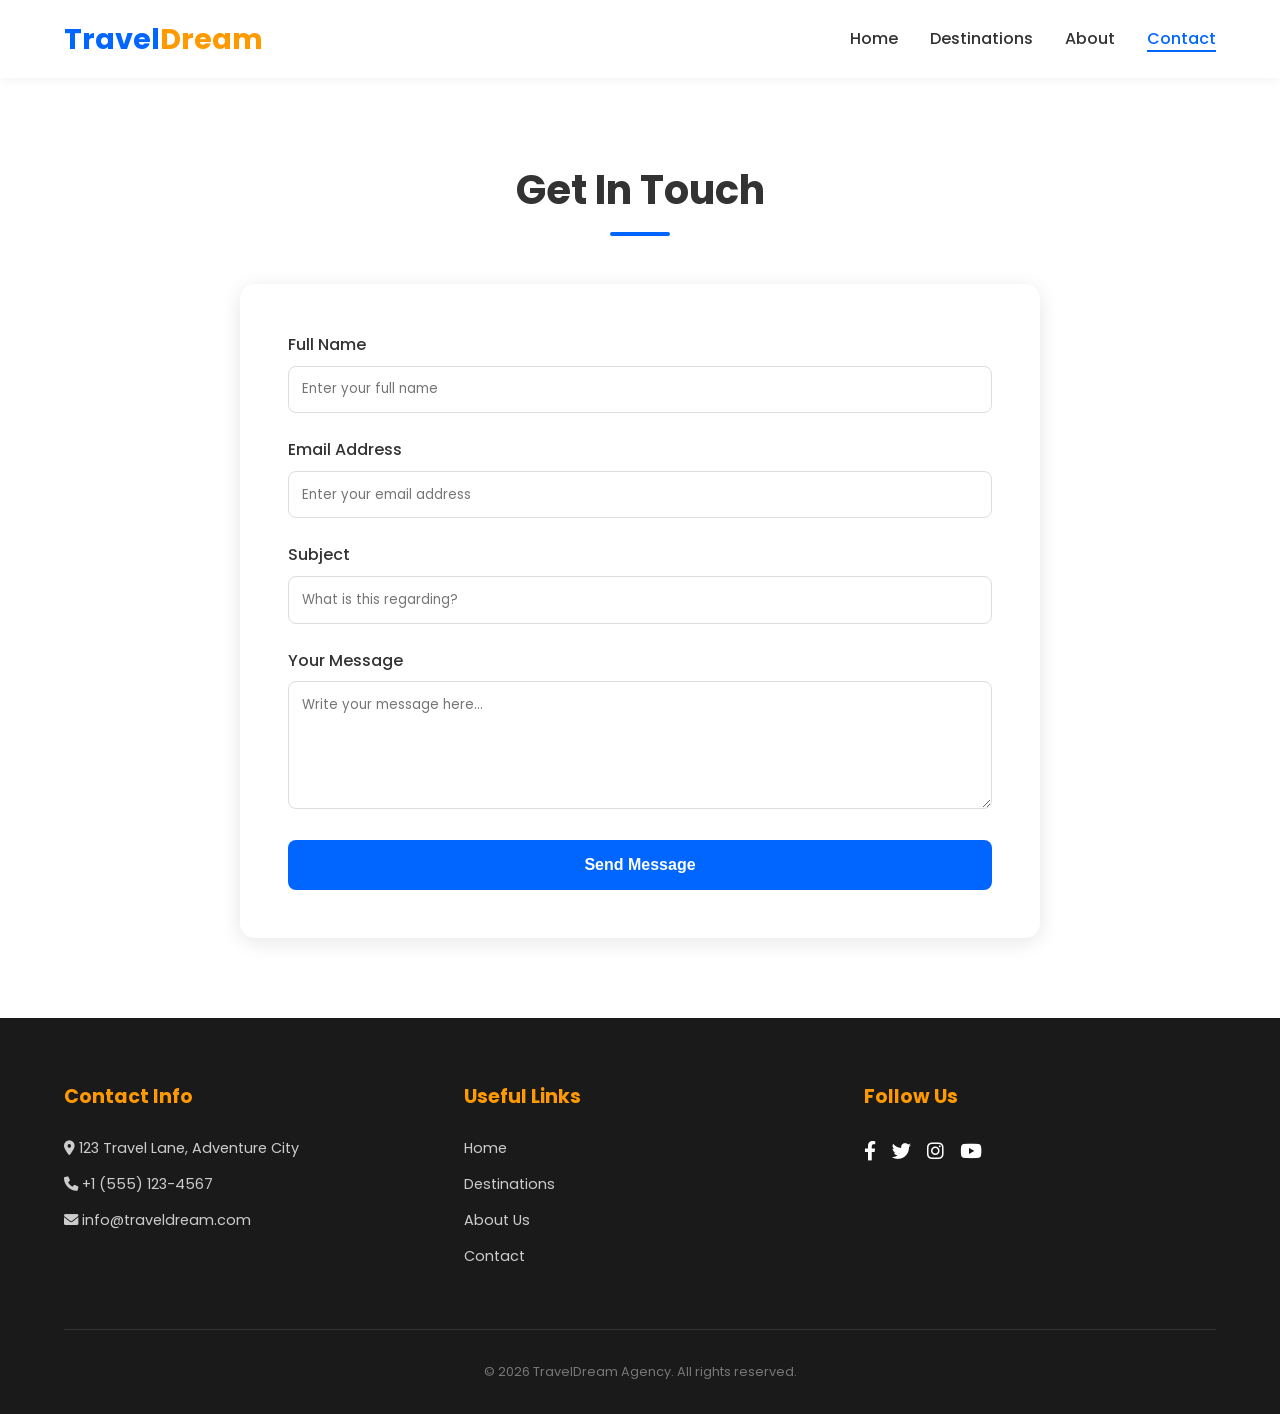
<file: contact.html>
<!DOCTYPE html>
<html lang="en">
<head>
    <meta charset="UTF-8">
    <meta name="viewport" content="width=device-width, initial-scale=1.0">
    <title>Contact Us | TravelDream</title>
    <link rel="stylesheet" href="style.css">
    <link rel="stylesheet" href="https://cdnjs.cloudflare.com/ajax/libs/font-awesome/6.0.0/css/all.min.css">
</head>
<body>

    <!-- Header Section -->
    <header>
        <a href="index.html" class="logo">Travel<span>Dream</span></a>
        <nav>
            <ul>
                <li><a href="index.html">Home</a></li>
                <li><a href="destinations.html">Destinations</a></li>
                <li><a href="about.html">About</a></li>
                <li><a href="contact.html" class="active">Contact</a></li>
            </ul>
        </nav>
    </header>

    <!-- Contact Section -->
    <section class="section fade-in">
        <h2 class="section-title">Get In Touch</h2>
        <div class="contact-wrapper">
            <form action="#" method="POST">
                <div class="form-group">
                    <label for="name">Full Name</label>
                    <input type="text" id="name" name="name" placeholder="Enter your full name" required>
                </div>
                <div class="form-group">
                    <label for="email">Email Address</label>
                    <input type="email" id="email" name="email" placeholder="Enter your email address" required>
                </div>
                <div class="form-group">
                    <label for="subject">Subject</label>
                    <input type="text" id="subject" name="subject" placeholder="What is this regarding?">
                </div>
                <div class="form-group">
                    <label for="message">Your Message</label>
                    <textarea id="message" name="message" rows="5" placeholder="Write your message here..." required></textarea>
                </div>
                <button type="submit" class="btn-submit">Send Message</button>
            </form>
        </div>
    </section>

    <!-- Footer Section -->
    <footer>
        <div class="footer-container">
            <div class="footer-col">
                <h4>Contact Info</h4>
                <p><i class="fas fa-map-marker-alt"></i> 123 Travel Lane, Adventure City</p>
                <p><i class="fas fa-phone"></i> +1 (555) 123-4567</p>
                <p><i class="fas fa-envelope"></i> info@traveldream.com</p>
            </div>
            <div class="footer-col">
                <h4>Useful Links</h4>
                <ul>
                    <li><a href="index.html">Home</a></li>
                    <li><a href="destinations.html">Destinations</a></li>
                    <li><a href="about.html">About Us</a></li>
                    <li><a href="contact.html">Contact</a></li>
                </ul>
            </div>
            <div class="footer-col">
                <h4>Follow Us</h4>
                <div class="social-links">
                    <a href="https://www.facebook.com"><i class="fab fa-facebook-f"></i></a>
                    <a href="https://www.x.com"><i class="fab fa-twitter"></i></a>
                    <a href="https://www.instagramm.com"><i class="fab fa-instagram"></i></a>
                    <a href="https://www.youtube.com"><i class="fab fa-youtube"></i></a>
                </div>
            </div>
        </div>
        <div class="footer-bottom">
            <p>&copy; 2026 TravelDream Agency. All rights reserved.</p>
        </div>
    </footer>

</body>
</html>
</file>
<file: style.css>
/* 
   TravelDream - Global Styles
   Modern, Clean, Professional
*/

@import url('https://fonts.googleapis.com/css2?family=Poppins:wght@300;400;500;600;700&display=swap');

:root {
    --primary-blue: #0066FF;
    --secondary-orange: #FF9900;
    --dark-bg: #1A1A1A;
    --light-gray: #F5F7FA;
    --white: #FFFFFF;
    --text-color: #333333;
    --shadow: 0 4px 20px rgba(0, 0, 0, 0.1);
    --transition: 0.3s ease;
}

* {
    margin: 0;
    padding: 0;
    box-sizing: border-box;
}

body {
    font-family: 'Poppins', sans-serif;
    line-height: 1.6;
    color: var(--text-color);
    background-color: var(--white);
    overflow-x: hidden;
}

/* Fade-in Animation on Page Load */
@keyframes fadeIn {
    from { opacity: 0; transform: translateY(20px); }
    to { opacity: 1; transform: translateY(0); }
}

.fade-in {
    animation: fadeIn 0.8s ease-out forwards;
}

/* Header & Navigation */
header {
    background-color: var(--white);
    padding: 1rem 5%;
    display: flex;
    justify-content: space-between;
    align-items: center;
    box-shadow: 0 2px 10px rgba(0,0,0,0.05);
    position: sticky;
    top: 0;
    z-index: 1000;
}

.logo {
    font-size: 1.8rem;
    font-weight: 700;
    color: var(--primary-blue);
    text-decoration: none;
}

.logo span {
    color: var(--secondary-orange);
}

nav ul {
    display: flex;
    list-style: none;
}

nav ul li {
    margin-left: 2rem;
}

nav ul li a {
    text-decoration: none;
    color: var(--text-color);
    font-weight: 500;
    transition: var(--transition);
}

nav ul li a:hover {
    color: var(--primary-blue);
}

nav ul li a.active {
    color: var(--primary-blue);
    border-bottom: 2px solid var(--primary-blue);
}

/* Hero Section */
.hero {
    height: 80vh;
    background: linear-gradient(rgba(0,0,0,0.4), rgba(0,0,0,0.4)), url('https://picsum.photos/seed/travel/1920/1080') no-repeat center center/cover;
    display: flex;
    flex-direction: column;
    justify-content: center;
    align-items: center;
    text-align: center;
    color: var(--white);
    padding: 0 1rem;
}

.hero h1 {
    font-size: 3.5rem;
    margin-bottom: 1rem;
    text-shadow: 2px 2px 4px rgba(0,0,0,0.3);
}

.hero p {
    font-size: 1.2rem;
    margin-bottom: 2rem;
    max-width: 600px;
}

.btn {
    display: inline-block;
    padding: 1rem 2.5rem;
    background-color: var(--secondary-orange);
    color: var(--white);
    text-decoration: none;
    border-radius: 50px;
    font-weight: 600;
    transition: var(--transition);
    border: none;
    cursor: pointer;
}

.btn:hover {
    background-color: #e68a00;
    transform: translateY(-3px);
    box-shadow: 0 10px 20px rgba(0,0,0,0.2);
}

/* Destinations Section */
.section {
    padding: 5rem 5%;
}

.section-title {
    text-align: center;
    font-size: 2.5rem;
    margin-bottom: 3rem;
    position: relative;
}

.section-title::after {
    content: '';
    display: block;
    width: 60px;
    height: 4px;
    background: var(--primary-blue);
    margin: 10px auto;
    border-radius: 2px;
}

.card-container {
    display: flex;
    flex-wrap: wrap;
    justify-content: center;
    gap: 2rem;
}

.card {
    background: var(--white);
    border-radius: 15px;
    overflow: hidden;
    width: 300px;
    box-shadow: var(--shadow);
    transition: var(--transition);
}

.card:hover {
    transform: translateY(-10px);
    box-shadow: 0 15px 30px rgba(0,0,0,0.15);
}

.card-img {
    height: 200px;
    overflow: hidden;
}

.card-img img {
    width: 100%;
    height: 100%;
    object-fit: cover;
    transition: transform 0.5s ease;
}

.card:hover .card-img img {
    transform: scale(1.1);
}

.card-content {
    padding: 1.5rem;
}

.card-content h3 {
    font-size: 1.4rem;
    margin-bottom: 0.5rem;
    color: var(--primary-blue);
}

.card-content p {
    font-size: 0.9rem;
    color: #666;
}

/* About Page Styles */
.about-container {
    display: flex;
    align-items: center;
    gap: 4rem;
    flex-wrap: wrap;
}

.about-text {
    flex: 1;
    min-width: 300px;
}

.about-text h2 {
    font-size: 2rem;
    margin-bottom: 1.5rem;
    color: var(--primary-blue);
}

.about-img {
    flex: 1;
    min-width: 300px;
}

.about-img img {
    width: 100%;
    border-radius: 15px;
    box-shadow: var(--shadow);
}

/* Contact Page Styles */
.contact-wrapper {
    max-width: 800px;
    margin: 0 auto;
    background: var(--white);
    padding: 3rem;
    border-radius: 15px;
    box-shadow: var(--shadow);
}

.form-group {
    margin-bottom: 1.5rem;
}

.form-group label {
    display: block;
    margin-bottom: 0.5rem;
    font-weight: 500;
}

.form-group input, 
.form-group textarea {
    width: 100%;
    padding: 0.8rem;
    border: 1px solid #ddd;
    border-radius: 8px;
    font-family: inherit;
    transition: border-color 0.3s;
}

.form-group input:focus, 
.form-group textarea:focus {
    outline: none;
    border-color: var(--primary-blue);
}

.btn-submit {
    width: 100%;
    padding: 1rem;
    background-color: var(--primary-blue);
    color: var(--white);
    border: none;
    border-radius: 8px;
    font-size: 1rem;
    font-weight: 600;
    cursor: pointer;
    transition: var(--transition);
}

.btn-submit:hover {
    background-color: #0052cc;
}

/* Footer */
footer {
    background-color: var(--dark-bg);
    color: var(--white);
    padding: 4rem 5% 2rem;
}

.footer-container {
    display: flex;
    justify-content: space-between;
    flex-wrap: wrap;
    gap: 3rem;
    margin-bottom: 3rem;
}

.footer-col {
    flex: 1;
    min-width: 250px;
}

.footer-col h4 {
    font-size: 1.2rem;
    margin-bottom: 1.5rem;
    color: var(--secondary-orange);
}

.footer-col p, 
.footer-col ul li {
    font-size: 0.9rem;
    margin-bottom: 0.8rem;
    color: #ccc;
}

.footer-col ul {
    list-style: none;
}

.footer-col ul li a {
    color: #ccc;
    text-decoration: none;
    transition: var(--transition);
}

.footer-col ul li a:hover {
    color: var(--white);
    padding-left: 5px;
}

.social-links {
    display: flex;
    gap: 1rem;
}

.social-links a {
    color: var(--white);
    font-size: 1.2rem;
    transition: var(--transition);
}

.social-links a:hover {
    color: var(--secondary-orange);
}

.footer-bottom {
    text-align: center;
    padding-top: 2rem;
    border-top: 1px solid #333;
    font-size: 0.8rem;
    color: #777;
}

/* Responsive Design */
@media (max-width: 768px) {
    header {
        flex-direction: column;
        gap: 1rem;
    }
    
    nav ul li {
        margin: 0 1rem;
    }
    
    .hero h1 {
        font-size: 2.5rem;
    }
    
    .footer-container {
        flex-direction: column;
    }
}

.card-img img {
    transition: transform 0.8s ease;
}

.card:hover img {
    transform: scale(1.15) rotate(2deg);
}
@keyframes float {
    0% { transform: translateY(0); }
    50% { transform: translateY(-15px); }
    100% { transform: translateY(0); }
}

.hero h1 {
    animation: float 3s ease-in-out infinite;
}
</file>
